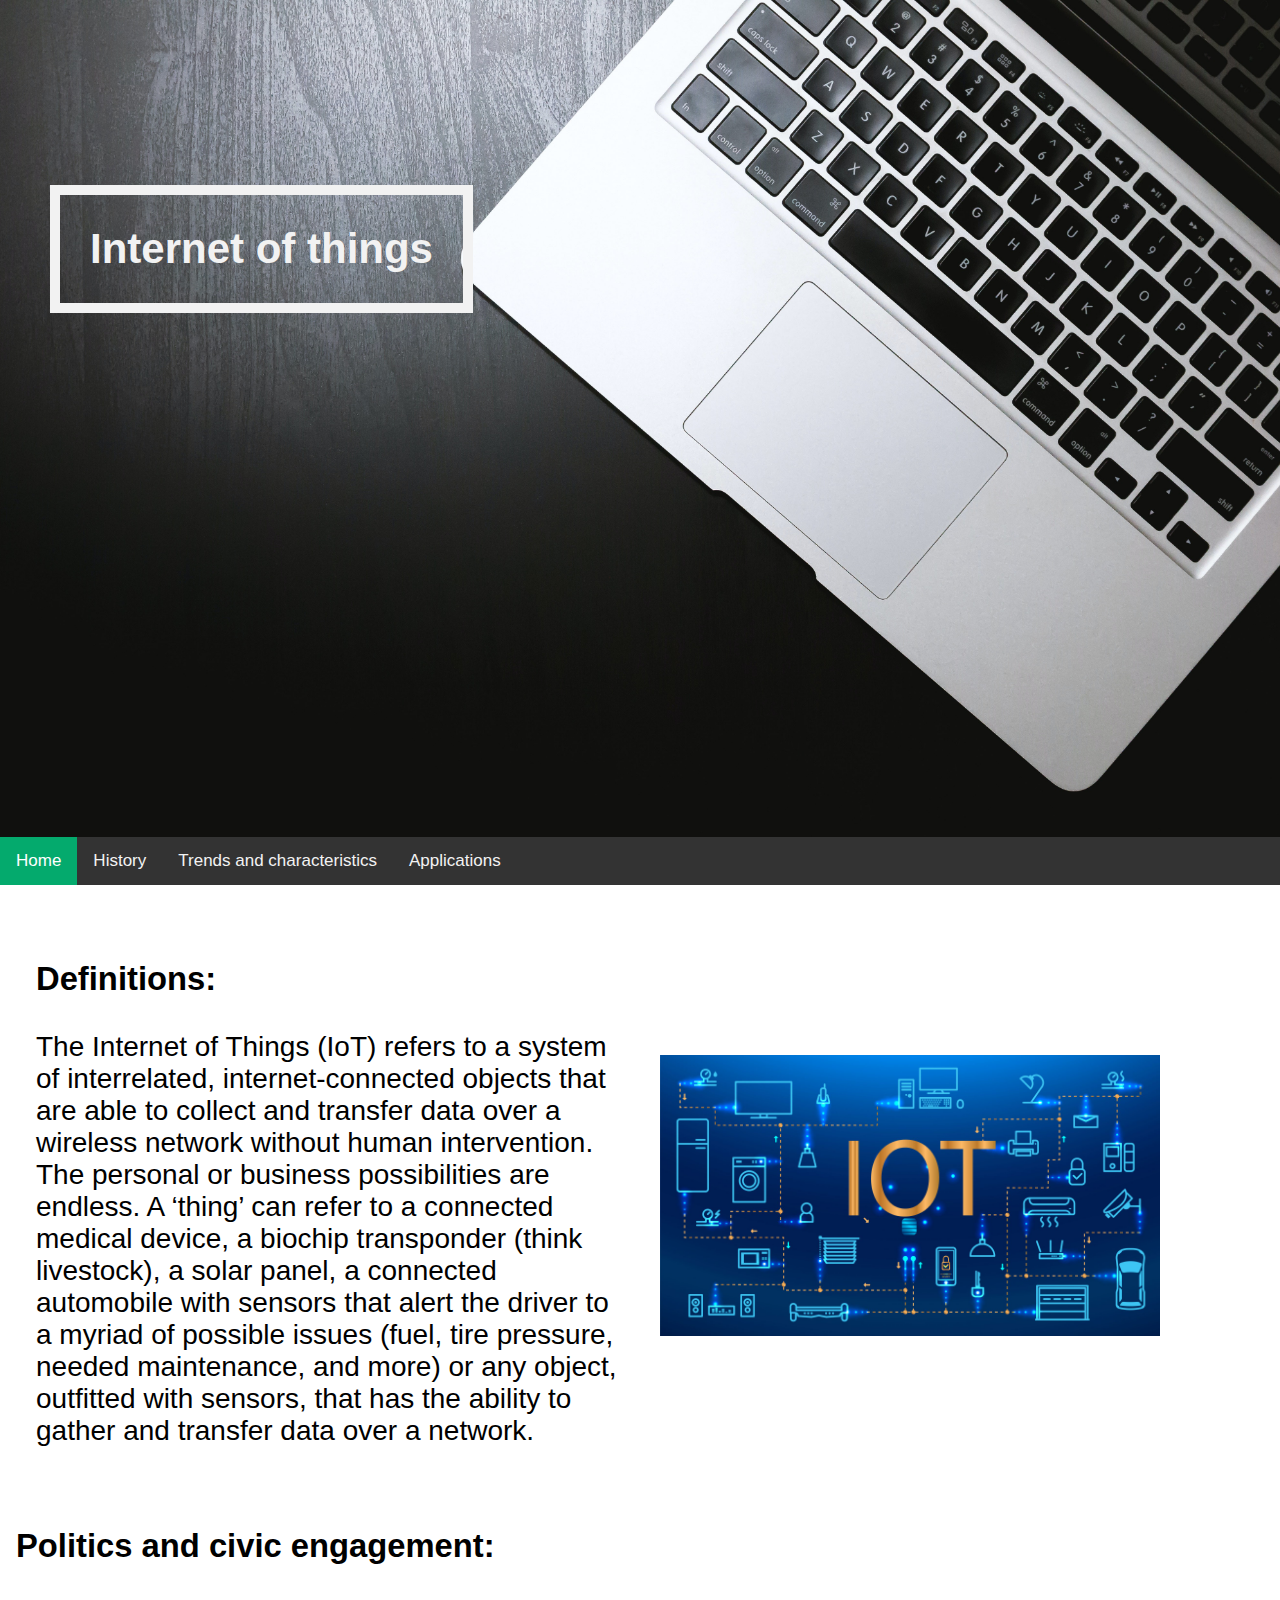
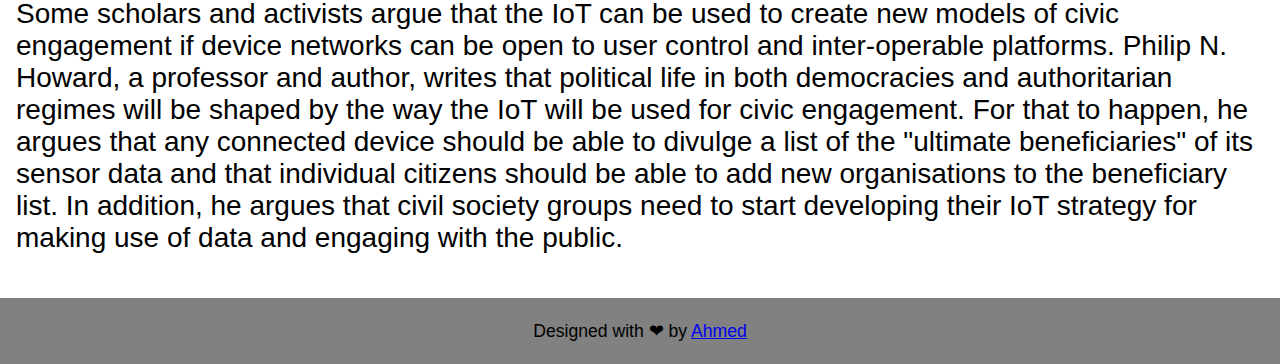
<file: index.html>
<!DOCTYPE html>
<html lang="en">
  <head>
    <meta charset="UTF-8" />
    <meta http-equiv="X-UA-Compatible" content="IE=edge" />
    <meta name="viewport" content="width=device-width, initial-scale=1.0" />
    <link rel="stylesheet" href="css/style.css" />
    <title>Internet of things | Website</title>
  </head>
  <body>
    <div class="header h1">
      <h2 class="hero-title">Internet of things</h2>
    </div>

    <div id="navbar">
      <a class="active" href="index.html">Home</a>
      <a href="history.html">History</a>
      <a href="importance.html">Trends and characteristics</a>
      <a href="applications.html">Applications</a>
      
    </div>

    <div class="content">
      <div class="row">
        <div class="column">
          <h3>Definitions:</h3>
          <p>
            The Internet of Things (IoT) refers to a system of interrelated, internet-connected objects that are able to collect and transfer data over a wireless network without human intervention.
            The personal or business possibilities are endless. A ‘thing’ can refer to a connected medical device, a biochip transponder (think livestock), a solar panel, a connected automobile with sensors that alert the driver to a myriad of possible issues (fuel, tire pressure, needed maintenance, and more) or any object, outfitted with sensors, that has the ability to gather and transfer data over a network.
          </p>
        </div>
        <div class="column">
          <br><br><br><br>
          <img src="1.jpg" alt="">
        </div>
      </div>
      <h3>Politics and civic engagement:</h3>
      <p>
        Some scholars and activists argue that the IoT can be used to create new models of civic engagement if device networks can be open to user control and inter-operable platforms. Philip N. Howard, a professor and author, writes that political life in both democracies and authoritarian regimes will be shaped by the way the IoT will be used for civic engagement. For that to happen, he argues that any connected device should be able to divulge a list of the "ultimate beneficiaries" of its sensor data and that individual citizens should be able to add new organisations to the beneficiary list. In addition, he argues that civil society groups need to start developing their IoT strategy for making use of data and engaging with the public.
      </p>
    </div>
    <div class="footer">
      <p>Designed with ❤ by <a href="#">Ahmed</a></p>
    </div>

    <script src="js/code.js"></script>
  </body>
</html>
</file>
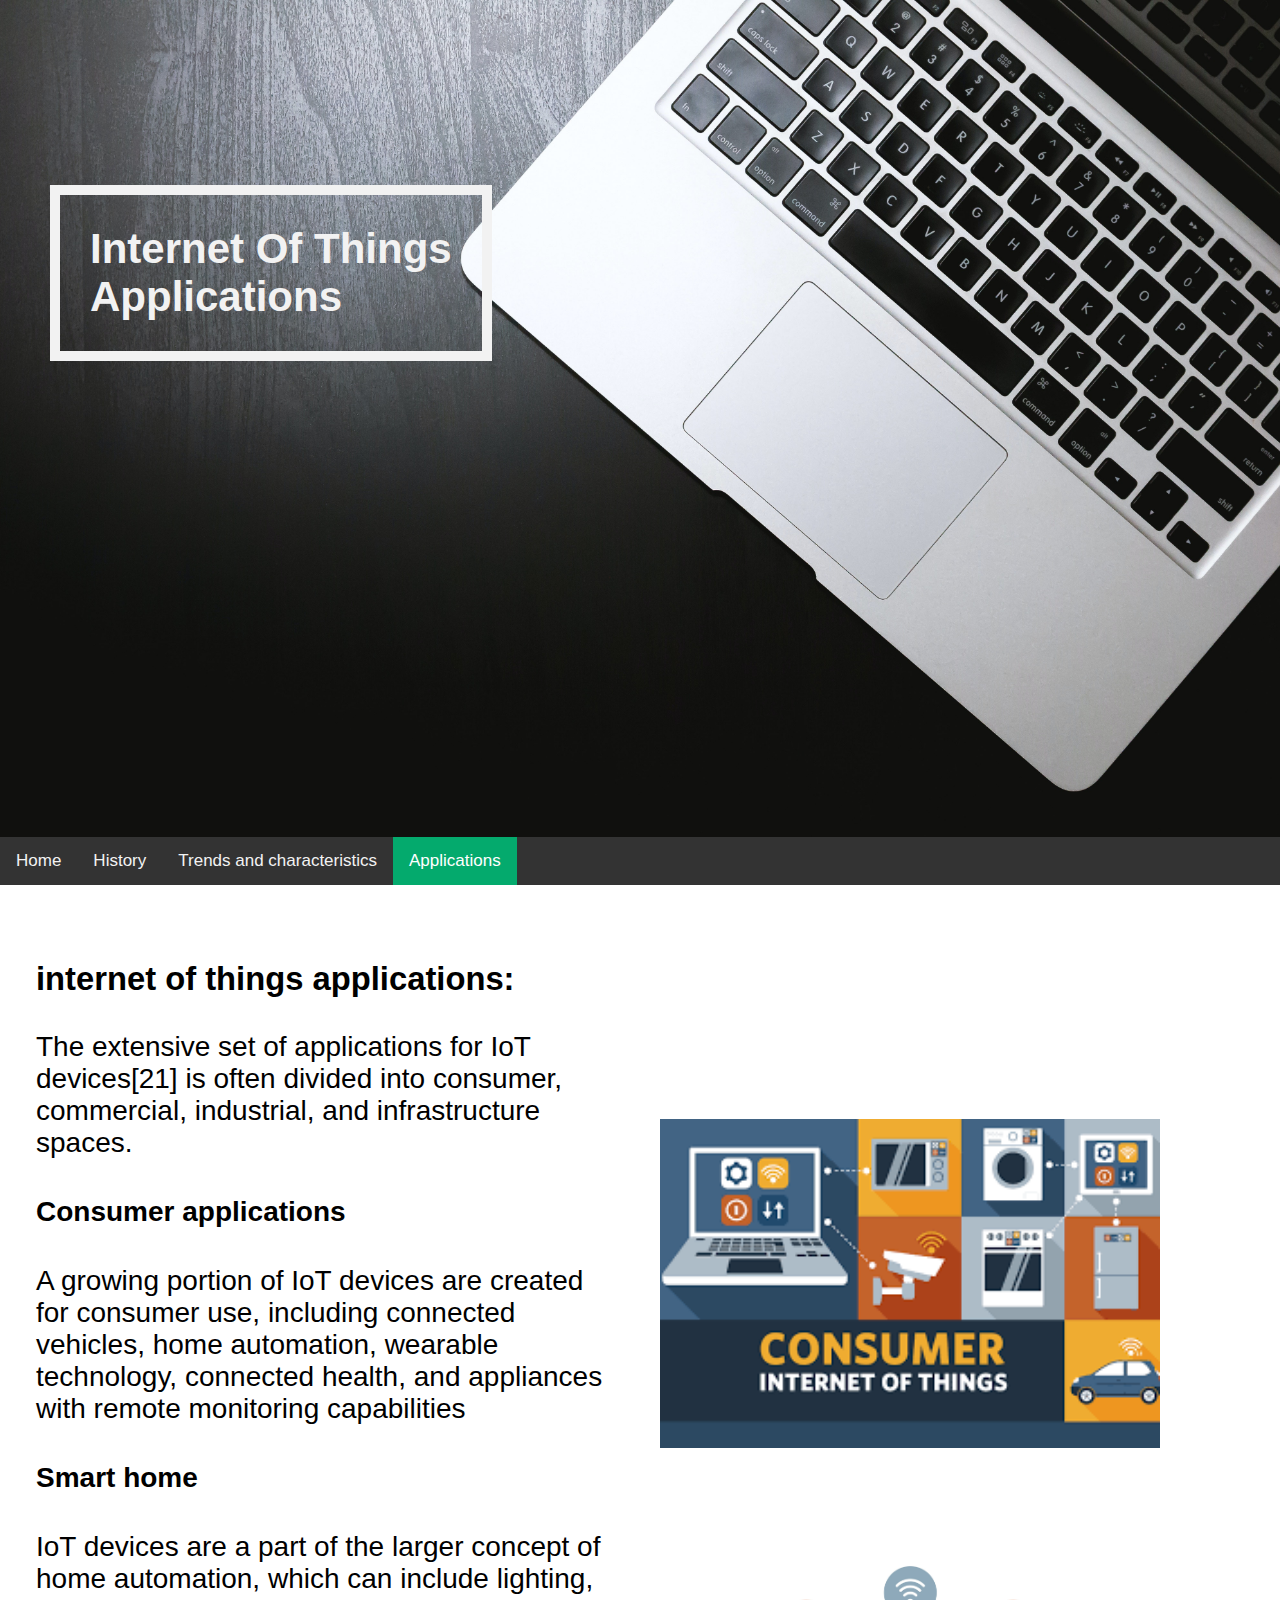
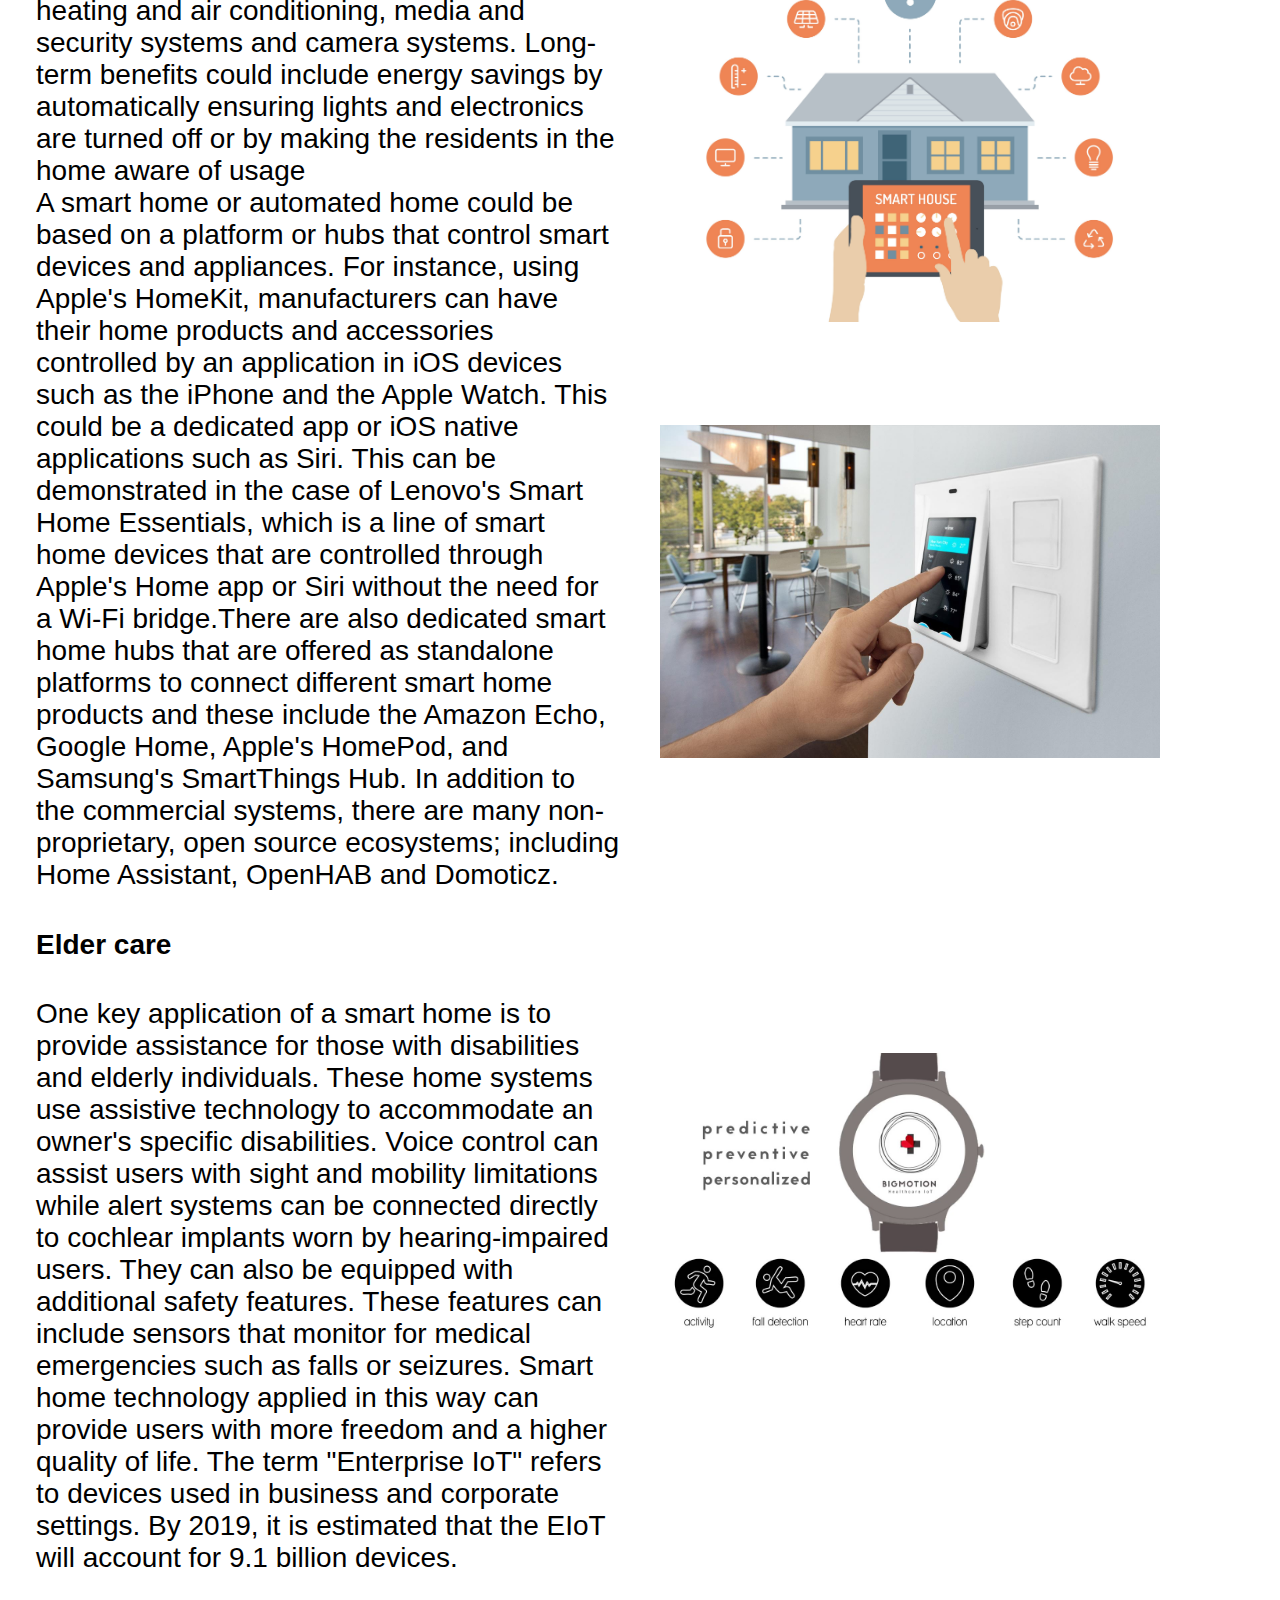
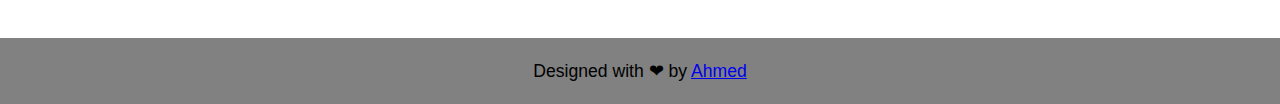
<file: applications.html>
<!DOCTYPE html>
<html lang="en">
  <head>
    <meta charset="UTF-8" />
    <meta http-equiv="X-UA-Compatible" content="IE=edge" />
    <meta name="viewport" content="width=device-width, initial-scale=1.0" />
    <link rel="stylesheet" href="css/style.css" />
    <title>History</title>
  </head>
  <body>
    <div class="header h4">
      <h2 class="hero-title">Internet Of Things <br>
      Applications</h2>
    </div>

    <div id="navbar">
      <a href="index.html">Home</a>
      <a href="history.html">History</a>
      <a href="importance.html">Trends and characteristics</a>
      <a class="active" href="applications.html">Applications</a>
   
    </div>

    <div class="content">
      <div class="row">
        <div class="column">
          <h3>internet of things applications:</h3>
          <p>
            The extensive set of applications for IoT devices[21] is often divided into consumer, commercial, industrial, and infrastructure spaces.
          </p>
          <h4>Consumer applications</h4>
          <p>A growing portion of IoT devices are created for consumer use, including connected vehicles, home automation, wearable technology, connected health, and appliances with remote monitoring capabilities</p>
          <h4>Smart home</h4>
          <p>IoT devices are a part of the larger concept of home automation, which can include lighting, heating and air conditioning, media and security systems and camera systems. Long-term benefits could include energy savings by automatically ensuring lights and electronics are turned off or by making the residents in the home aware of usage <br>
            A smart home or automated home could be based on a platform or hubs that control smart devices and appliances. For instance, using Apple's HomeKit, manufacturers can have their home products and accessories controlled by an application in iOS devices such as the iPhone and the Apple Watch. This could be a dedicated app or iOS native applications such as Siri. This can be demonstrated in the case of Lenovo's Smart Home Essentials, which is a line of smart home devices that are controlled through Apple's Home app or Siri without the need for a Wi-Fi bridge.There are also dedicated smart home hubs that are offered as standalone platforms to connect different smart home products and these include the Amazon Echo, Google Home, Apple's HomePod, and Samsung's SmartThings Hub. In addition to the commercial systems, there are many non-proprietary, open source ecosystems; including Home Assistant, OpenHAB and Domoticz.</p>
          <h4>Elder care</h4>
          <p>One key application of a smart home is to provide assistance for those with disabilities and elderly individuals. These home systems use assistive technology to accommodate an owner's specific disabilities. Voice control can assist users with sight and mobility limitations while alert systems can be connected directly to cochlear implants worn by hearing-impaired users. They can also be equipped with additional safety features. These features can include sensors that monitor for medical emergencies such as falls or seizures. Smart home technology applied in this way can provide users with more freedom and a higher quality of life.
            The term "Enterprise IoT" refers to devices used in business and corporate settings. By 2019, it is estimated that the EIoT will account for 9.1 billion devices.
            </p>
        </div>
        <div class="column">
          <br><br><br><br><br><br>
          <img src="22.png" alt=""><br><br><br><br>
          <img src="23.jpg" alt=""><br><br><br><br>
          <img src="24.jpg" alt=""><br><br><br><br><br><br><br><br><br><br>
          <img src="25.jpg" alt="">
        </div>
      </div>
      
    </div>
    <div class="footer">
      <p>Designed with ❤ by <a href="#">Ahmed</a></p>
    </div>

    <script src="js/code.js"></script>
  </body>
</html>
</file>
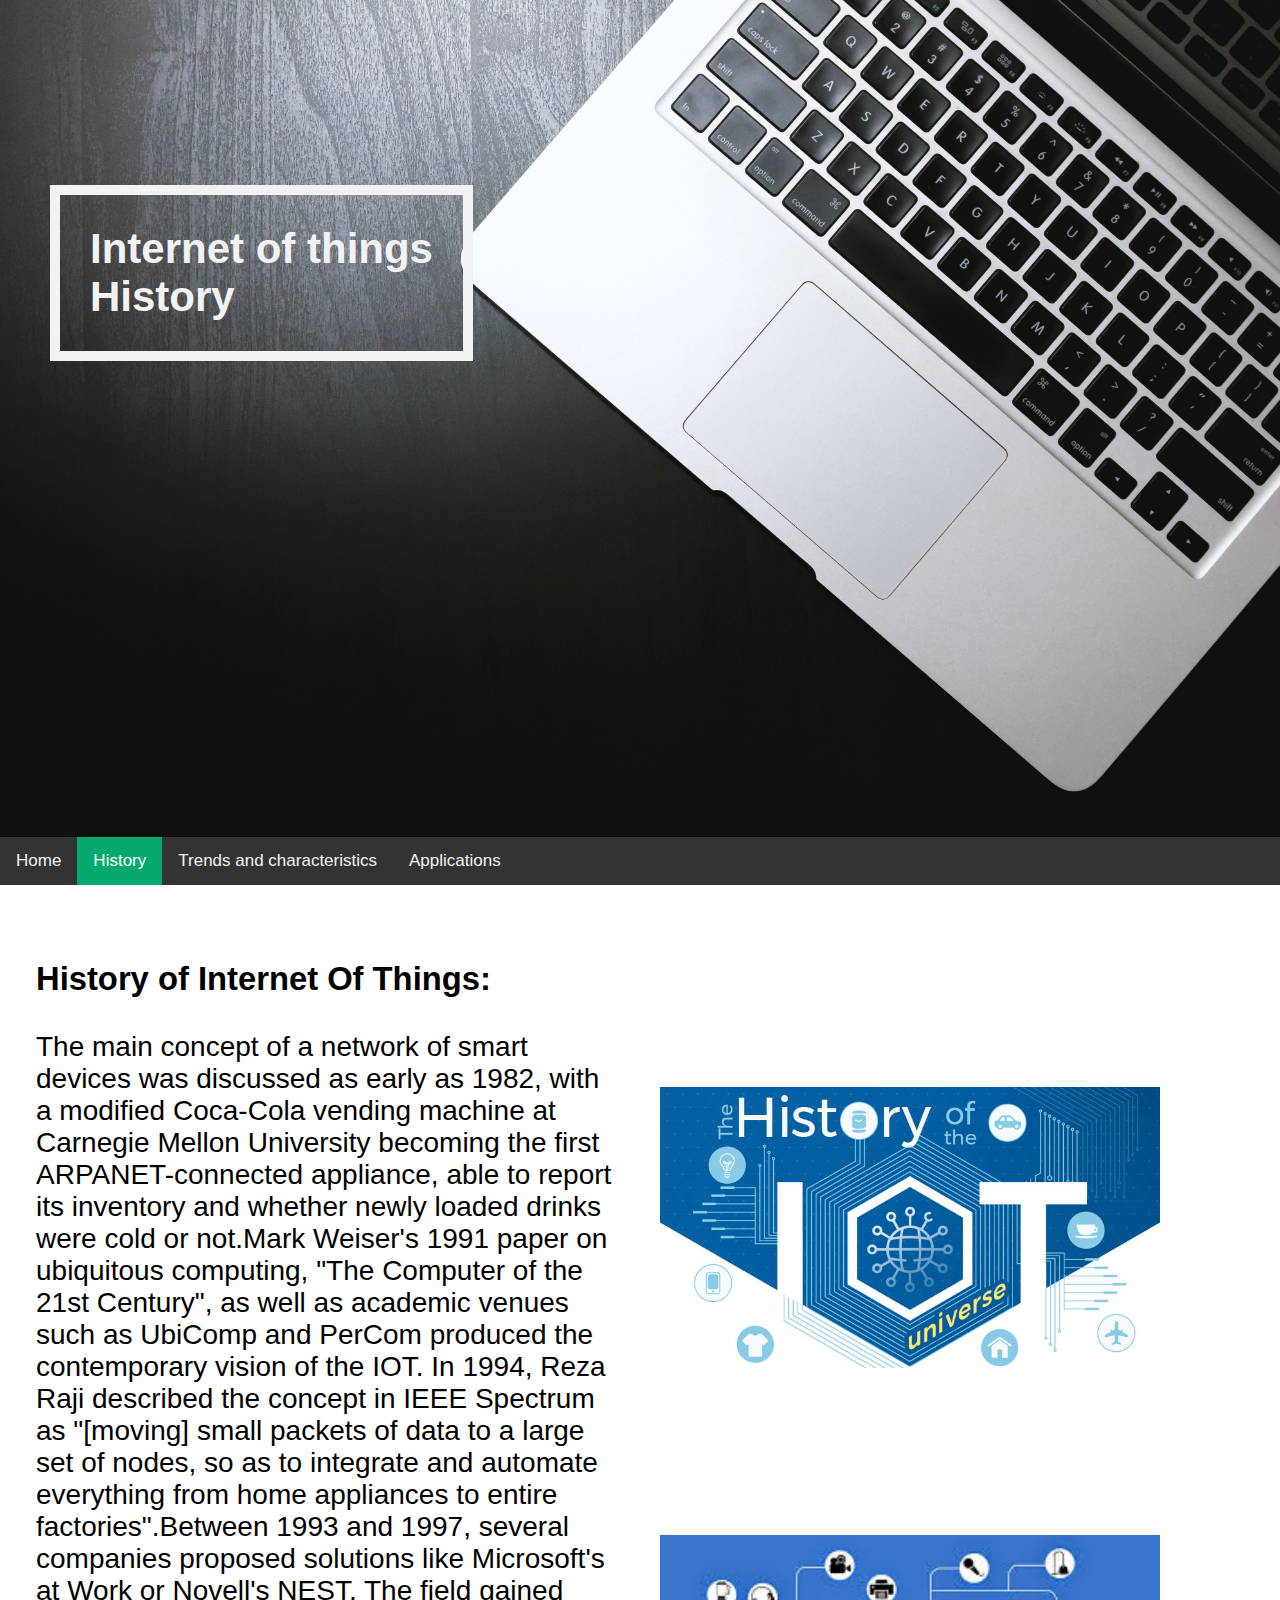
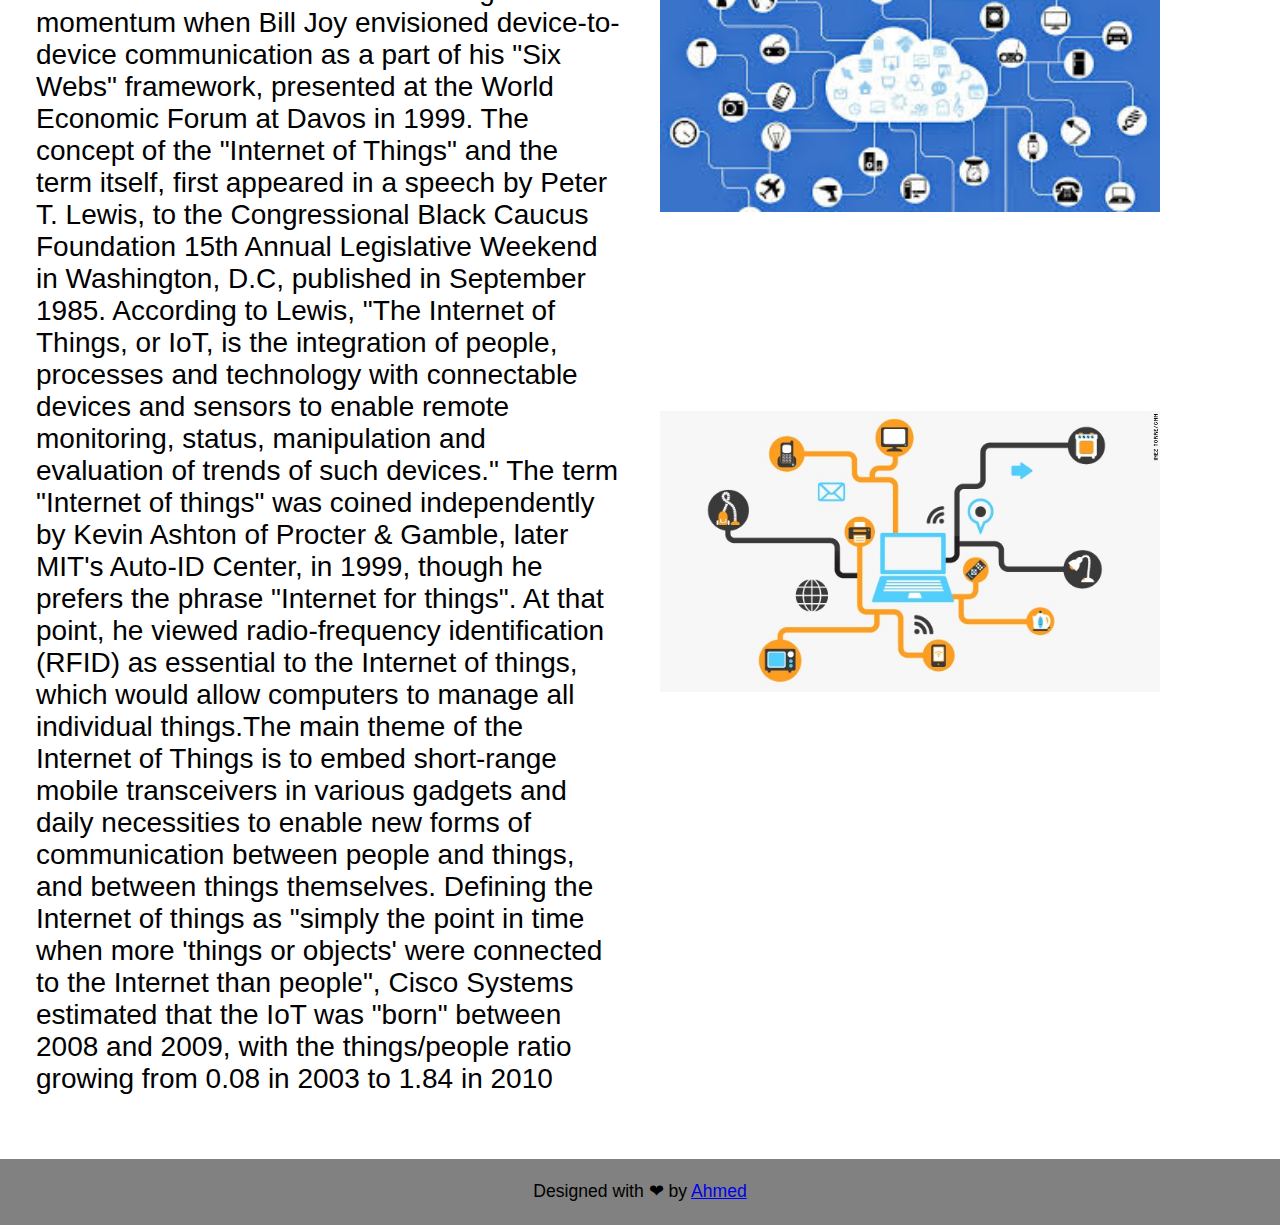
<file: history.html>
<!DOCTYPE html>
<html lang="en">
  <head>
    <meta charset="UTF-8" />
    <meta http-equiv="X-UA-Compatible" content="IE=edge" />
    <meta name="viewport" content="width=device-width, initial-scale=1.0" />
    <link rel="stylesheet" href="css/style.css" />
    <title>History</title>
  </head>
  <body>
    <div class="header h2">
      <h2 class="hero-title">Internet of things <br>
      History</h2>
    </div>

    <div id="navbar">
      <a href="index.html">Home</a>
      <a class="active" href="history.html">History</a>
      <a href="importance.html">Trends and characteristics</a>
      <a href="applications.html">Applications</a>
     
    </div>

    <div class="content">
      <div class="row">
        <div class="column">
          <h3>History of Internet Of Things:</h3>
          <p>
            The main concept of a network of smart devices was discussed as early as 1982, with a modified Coca-Cola vending machine at Carnegie Mellon University becoming the first ARPANET-connected appliance, able to report its inventory and whether newly loaded drinks were cold or not.Mark Weiser's 1991 paper on ubiquitous computing, "The Computer of the 21st Century", as well as academic venues such as UbiComp and PerCom produced the contemporary vision of the IOT. In 1994, Reza Raji described the concept in IEEE Spectrum as "[moving] small packets of data to a large set of nodes, so as to integrate and automate everything from home appliances to entire factories".Between 1993 and 1997, several companies proposed solutions like Microsoft's at Work or Novell's NEST. The field gained momentum when Bill Joy envisioned device-to-device communication as a part of his "Six Webs" framework, presented at the World Economic Forum at Davos in 1999.

            The concept of the "Internet of Things" and the term itself, first appeared in a speech by Peter T. Lewis, to the Congressional Black Caucus Foundation 15th Annual Legislative Weekend in Washington, D.C, published in September 1985. According to Lewis, "The Internet of Things, or IoT, is the integration of people, processes and technology with connectable devices and sensors to enable remote monitoring, status, manipulation and evaluation of trends of such devices."

            The term "Internet of things" was coined independently by Kevin Ashton of Procter & Gamble, later MIT's Auto-ID Center, in 1999, though he prefers the phrase "Internet for things". At that point, he viewed radio-frequency identification (RFID) as essential to the Internet of things, which would allow computers to manage all individual things.The main theme of the Internet of Things is to embed short-range mobile transceivers in various gadgets and daily necessities to enable new forms of communication between people and things, and between things themselves.

            Defining the Internet of things as "simply the point in time when more 'things or objects' were connected to the Internet than people", Cisco Systems estimated that the IoT was "born" between 2008 and 2009, with the things/people ratio growing from 0.08 in 2003 to 1.84 in 2010
          </p>
        </div>
        <div class="column">
          <br><br><br><br><br>
          <img src="3.jpg" alt=""><br><br><br><br><br><br>
          <img src="20.jpg" alt=""><br><br><br><br><br><br><br>
          <img src="21.jpg" alt="">
        </div>
      </div>
      
    </div>
    <div class="footer">
      <p>Designed with ❤ by <a href="#">Ahmed</a></p>
    </div>

    <script src="js/code.js"></script>
  </body>
</html>
</file>
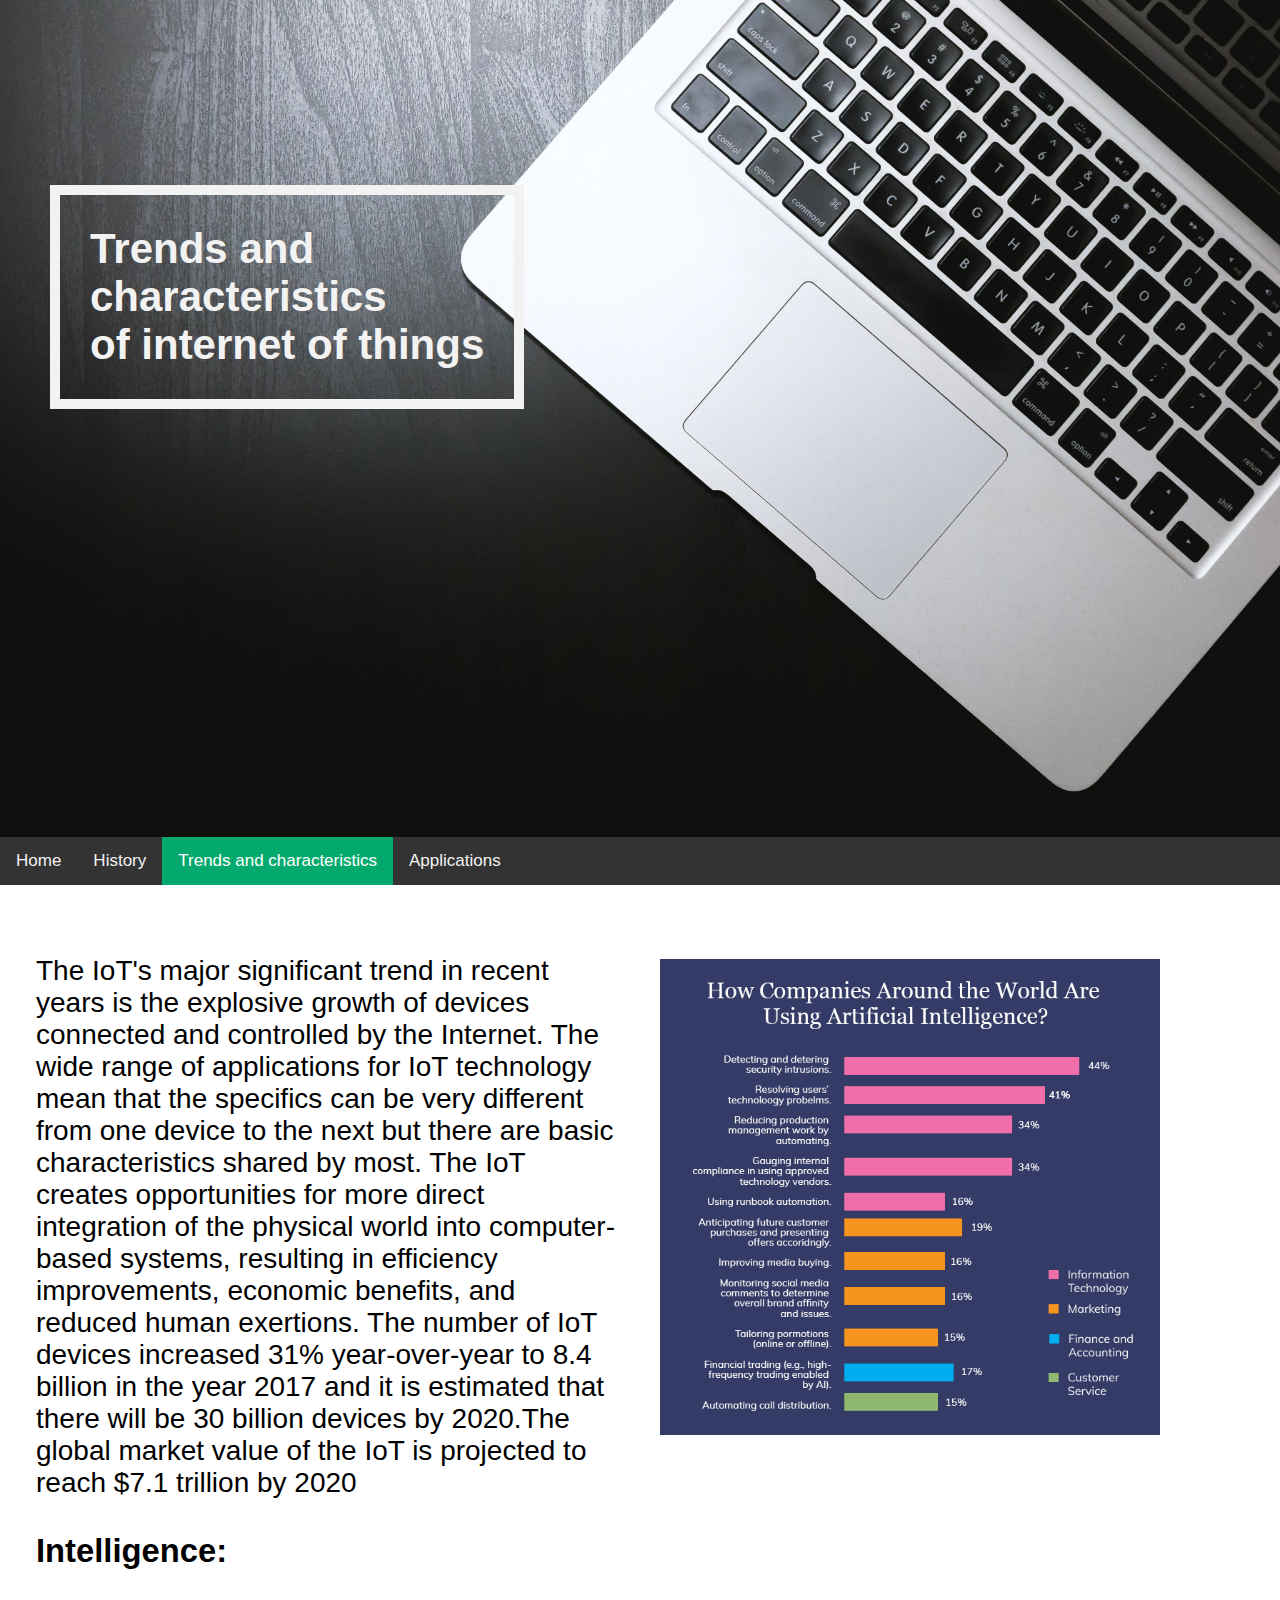
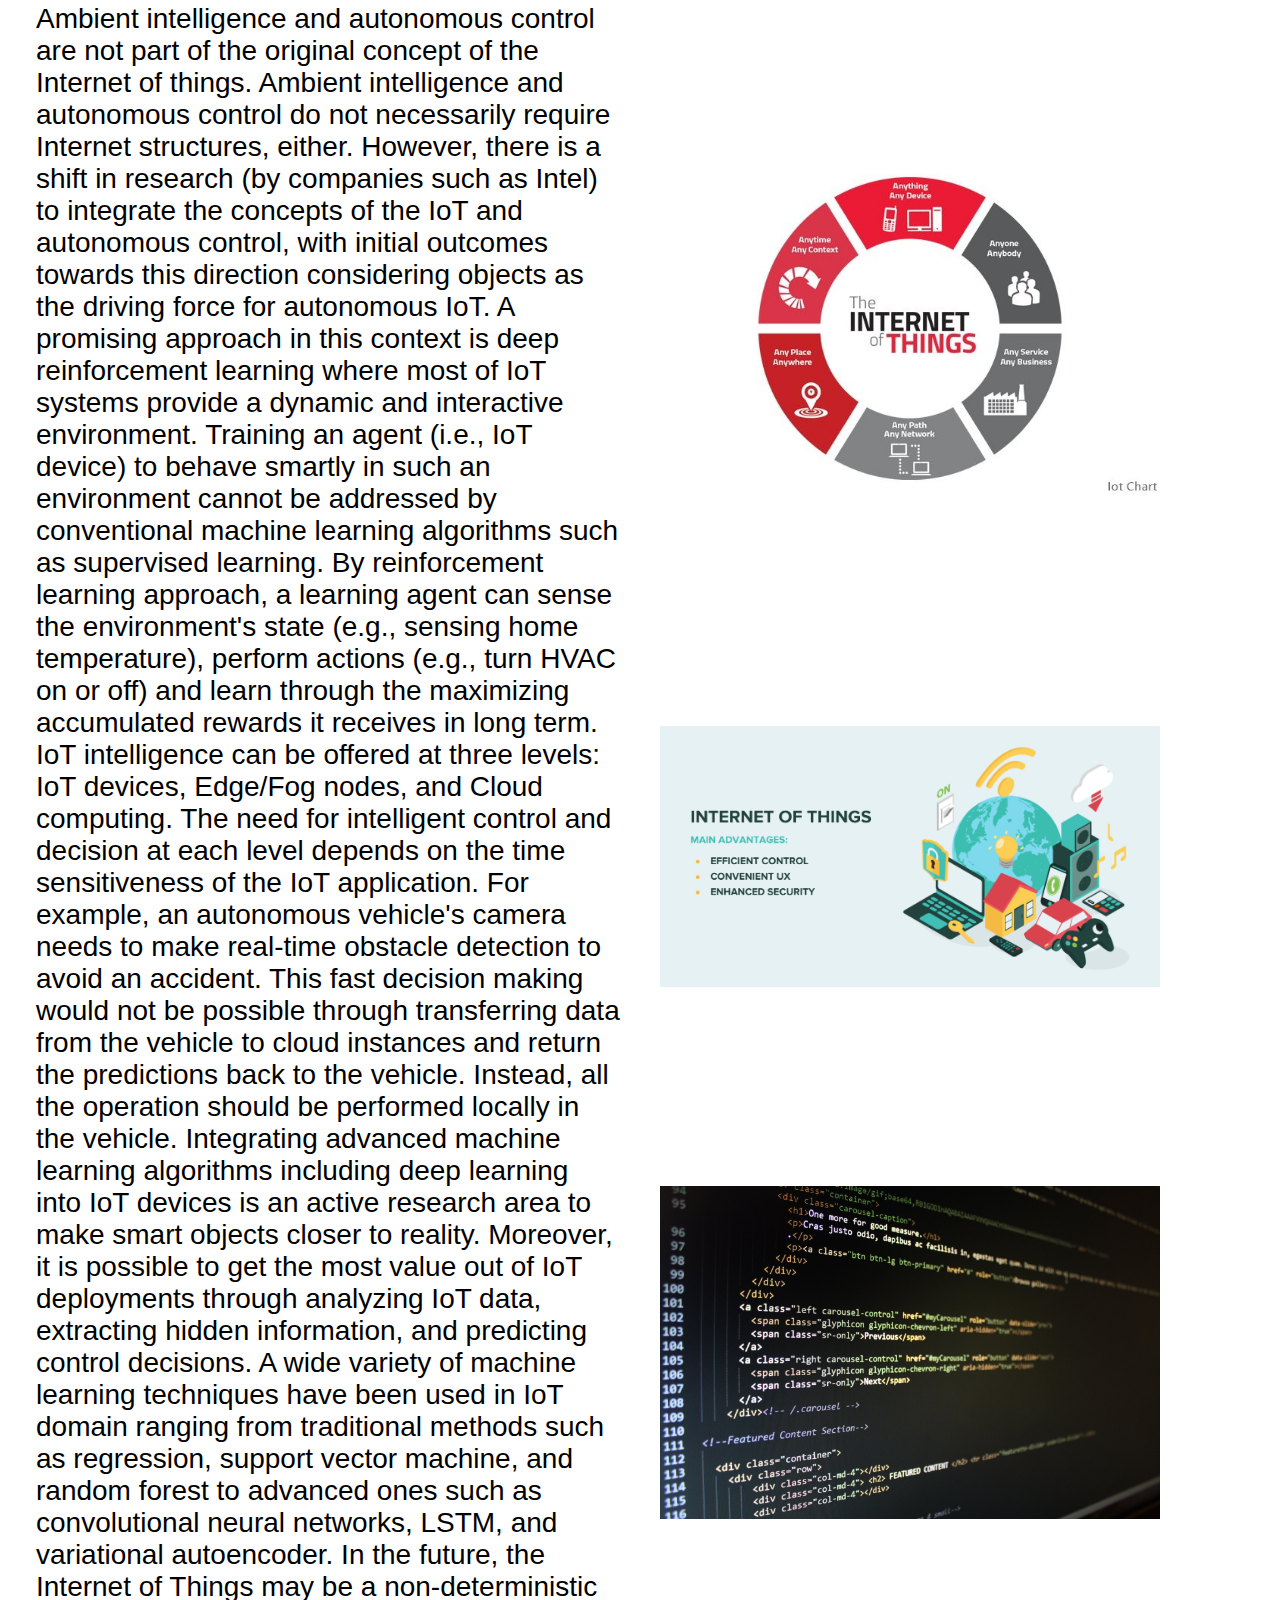
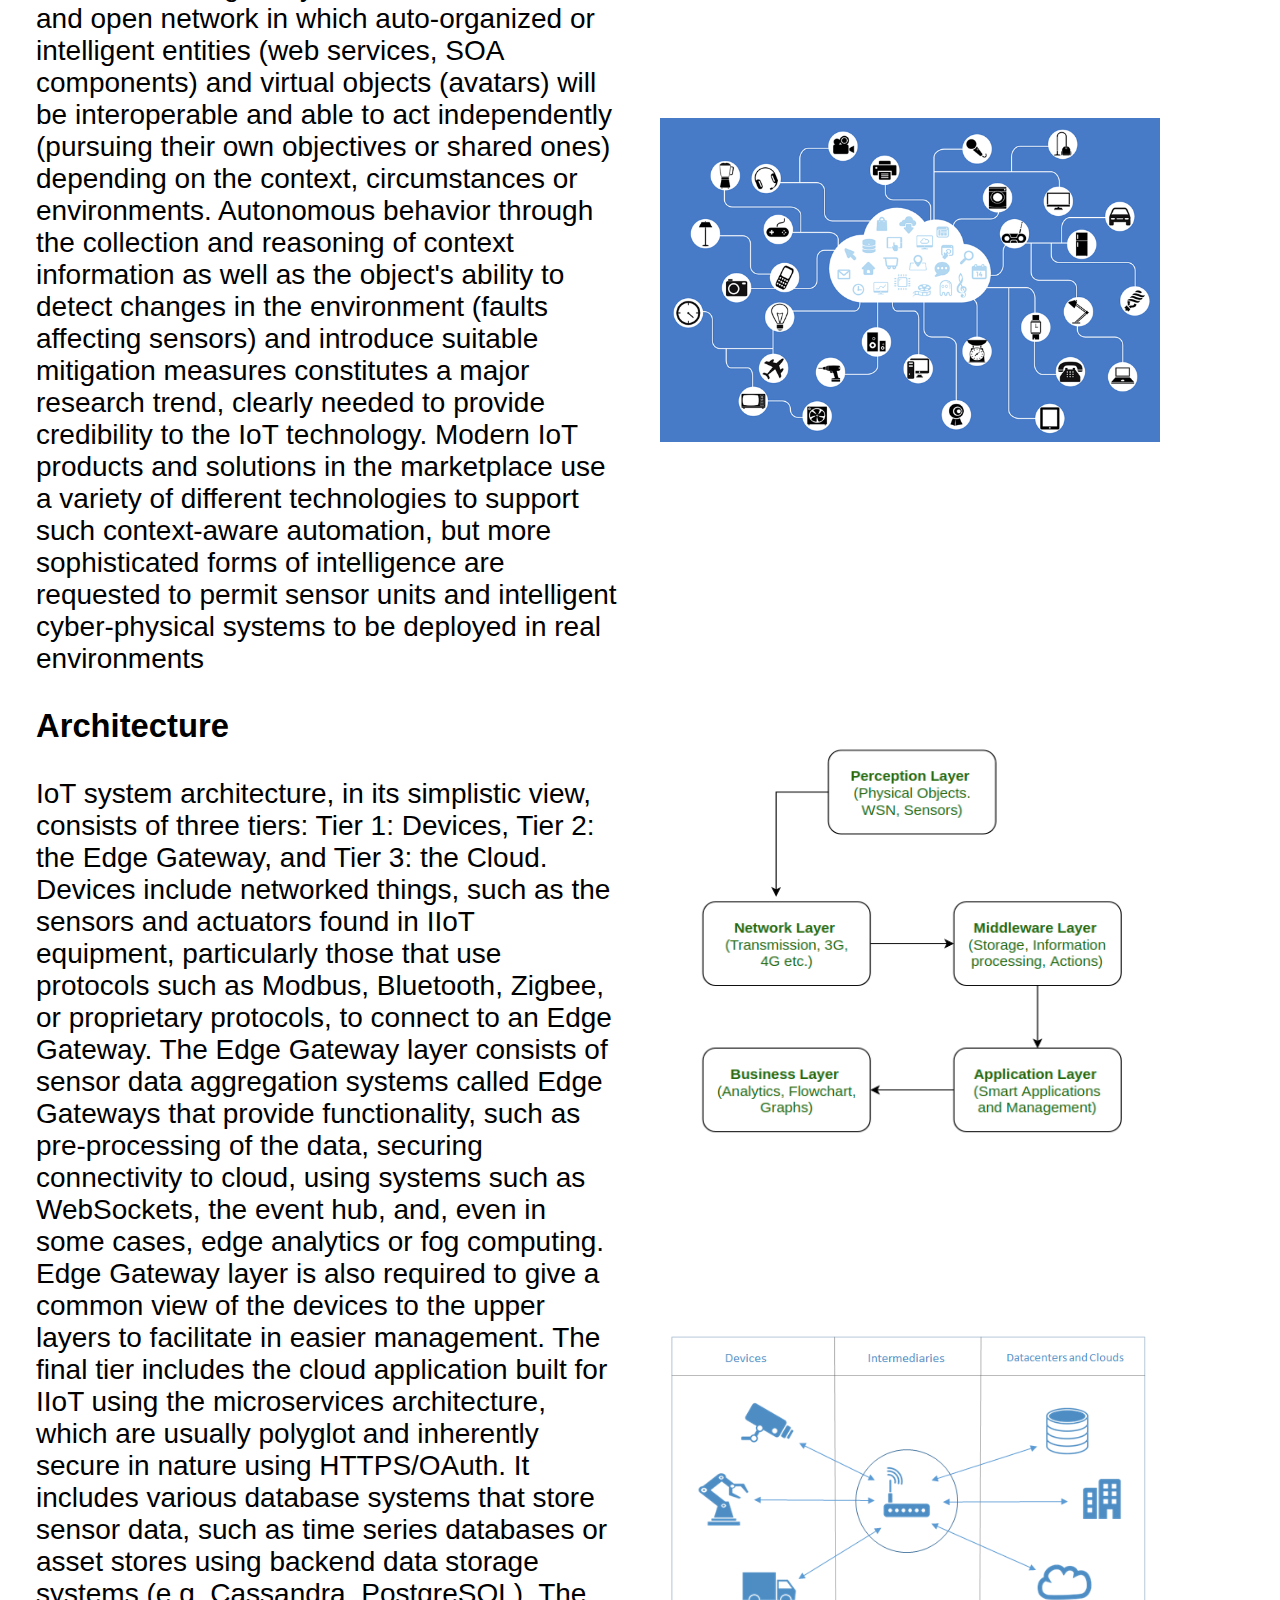
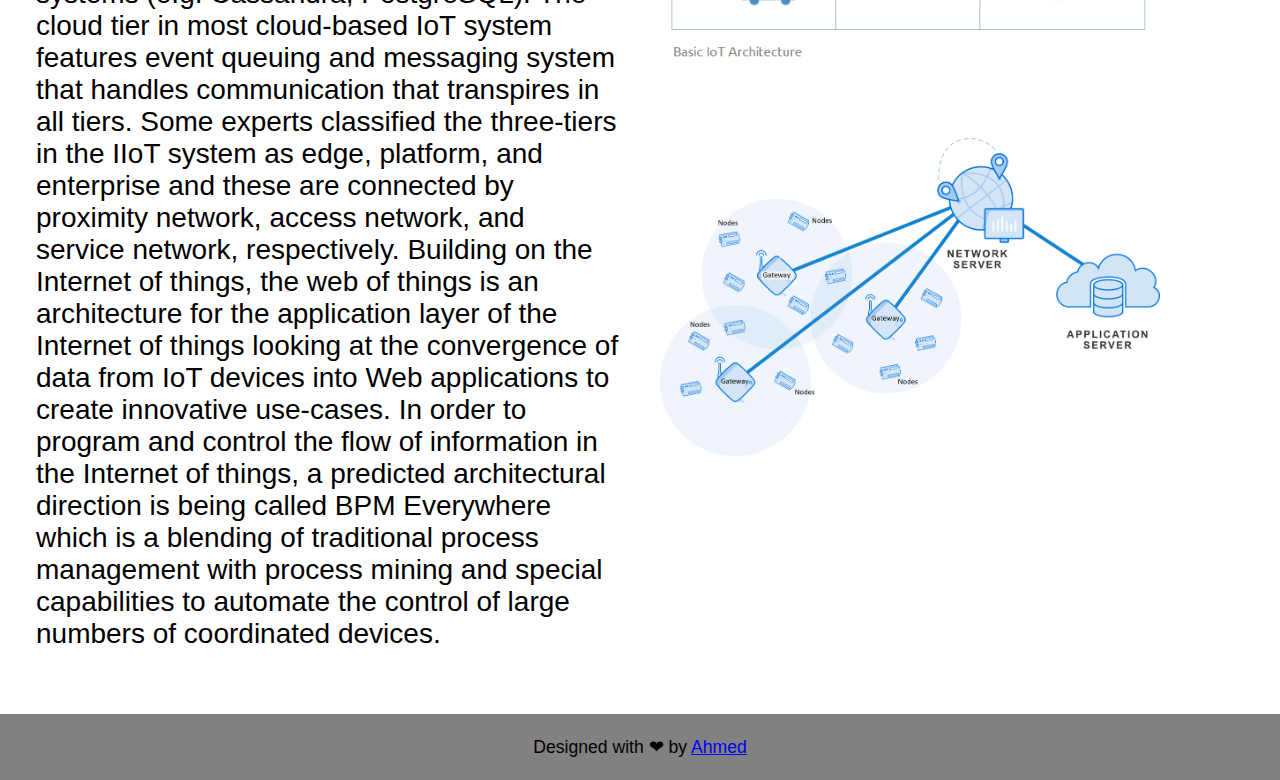
<file: importance.html>
<!DOCTYPE html>
<html lang="en">
  <head>
    <meta charset="UTF-8" />
    <meta http-equiv="X-UA-Compatible" content="IE=edge" />
    <meta name="viewport" content="width=device-width, initial-scale=1.0" />
    <link rel="stylesheet" href="css/style.css" />
    <title>History</title>
  </head>
  <body>
    <div class="header h3">
      <h2 class="hero-title">Trends and <br> characteristics <br> of internet of things</h2>
      
    </div>

    <div id="navbar">
      <a href="index.html">Home</a>
      <a href="history.html">History</a>
      <a class="active" href="importance.html">Trends and characteristics</a>
      <a href="applications.html">Applications</a>
     
    </div>

    <div class="content">
      <div class="row">
        <div class="column">
          <p>The IoT's major significant trend in recent years is the explosive growth of devices connected and controlled by the Internet. The wide range of applications for IoT technology mean that the specifics can be very different from one device to the next but there are basic characteristics shared by most.

            The IoT creates opportunities for more direct integration of the physical world into computer-based systems, resulting in efficiency improvements, economic benefits, and reduced human exertions.
            
            The number of IoT devices increased 31% year-over-year to 8.4 billion in the year 2017 and it is estimated that there will be 30 billion devices by 2020.The global market value of the IoT is projected to reach $7.1 trillion by 2020</p>
          <h3>Intelligence:</h3>
          <p>
            Ambient intelligence and autonomous control are not part of the original concept of the Internet of things. Ambient intelligence and autonomous control do not necessarily require Internet structures, either. However, there is a shift in research (by companies such as Intel) to integrate the concepts of the IoT and autonomous control, with initial outcomes towards this direction considering objects as the driving force for autonomous IoT. A promising approach in this context is deep reinforcement learning where most of IoT systems provide a dynamic and interactive environment. Training an agent (i.e., IoT device) to behave smartly in such an environment cannot be addressed by conventional machine learning algorithms such as supervised learning. By reinforcement learning approach, a learning agent can sense the environment's state (e.g., sensing home temperature), perform actions (e.g., turn HVAC on or off) and learn through the maximizing accumulated rewards it receives in long term.

            IoT intelligence can be offered at three levels: IoT devices, Edge/Fog nodes, and Cloud computing. The need for intelligent control and decision at each level depends on the time sensitiveness of the IoT application. For example, an autonomous vehicle's camera needs to make real-time obstacle detection to avoid an accident. This fast decision making would not be possible through transferring data from the vehicle to cloud instances and return the predictions back to the vehicle. Instead, all the operation should be performed locally in the vehicle. Integrating advanced machine learning algorithms including deep learning into IoT devices is an active research area to make smart objects closer to reality. Moreover, it is possible to get the most value out of IoT deployments through analyzing IoT data, extracting hidden information, and predicting control decisions. A wide variety of machine learning techniques have been used in IoT domain ranging from traditional methods such as regression, support vector machine, and random forest to advanced ones such as convolutional neural networks, LSTM, and variational autoencoder.

            In the future, the Internet of Things may be a non-deterministic and open network in which auto-organized or intelligent entities (web services, SOA components) and virtual objects (avatars) will be interoperable and able to act independently (pursuing their own objectives or shared ones) depending on the context, circumstances or environments. Autonomous behavior through the collection and reasoning of context information as well as the object's ability to detect changes in the environment (faults affecting sensors) and introduce suitable mitigation measures constitutes a major research trend, clearly needed to provide credibility to the IoT technology. Modern IoT products and solutions in the marketplace use a variety of different technologies to support such context-aware automation, but more sophisticated forms of intelligence are requested to permit sensor units and intelligent cyber-physical systems to be deployed in real environments
          </p>
          <h3>Architecture</h3>
          <p>IoT system architecture, in its simplistic view, consists of three tiers: Tier 1: Devices, Tier 2: the Edge Gateway, and Tier 3: the Cloud. Devices include networked things, such as the sensors and actuators found in IIoT equipment, particularly those that use protocols such as Modbus, Bluetooth, Zigbee, or proprietary protocols, to connect to an Edge Gateway. The Edge Gateway layer consists of sensor data aggregation systems called Edge Gateways that provide functionality, such as pre-processing of the data, securing connectivity to cloud, using systems such as WebSockets, the event hub, and, even in some cases, edge analytics or fog computing. Edge Gateway layer is also required to give a common view of the devices to the upper layers to facilitate in easier management. The final tier includes the cloud application built for IIoT using the microservices architecture, which are usually polyglot and inherently secure in nature using HTTPS/OAuth. It includes various database systems that store sensor data, such as time series databases or asset stores using backend data storage systems (e.g. Cassandra, PostgreSQL). The cloud tier in most cloud-based IoT system features event queuing and messaging system that handles communication that transpires in all tiers. Some experts classified the three-tiers in the IIoT system as edge, platform, and enterprise and these are connected by proximity network, access network, and service network, respectively.

            Building on the Internet of things, the web of things is an architecture for the application layer of the Internet of things looking at the convergence of data from IoT devices into Web applications to create innovative use-cases. In order to program and control the flow of information in the Internet of things, a predicted architectural direction is being called BPM Everywhere which is a blending of traditional process management with process mining and special capabilities to automate the control of large numbers of coordinated devices.</p>
        </div>
        <div class="column">
          <br>
          <img src="26.png" alt=""><br><br><br><br><br><br><br><br><br><br><br>
          <img src="14.jpg" alt=""><br><br><br><br><br><br><br><br>
          <img src="15.png" alt=""><br><br><br><br><br><br><br>
          <img src="8.jpg" alt=""><br><br><br><br><br><br><br>
          <img src="16.png" alt=""><br><br><br><br><br><br><br><br><br><br>
          <img src="17.png" alt=""><br><br><br><br><br><br>
          <img src="18.png" alt=""><br><br><br>
          <img src="19.png" alt="">
        </div>
      </div>
     
    </div>
    <div class="footer">
      <p>Designed with ❤ by <a href="#">Ahmed</a></p>
    </div>
    </div>
   

    <script src="js/code.js"></script>
  </body>
</html>
</file>
<file: css/style.css>
body {
  margin: 0;
  font-size: 28px;
  font-family: Arial, Helvetica, sans-serif;
}

* {
  box-sizing: border-box;
}

.header {
  background-position: top center;
  background-repeat: no-repeat;
  background-size: cover;
  background-attachment: fixed;
  padding-left: 50px;
  padding-top: 150px;
  min-height: 93vh;
}

.h1 {
  background-image: url(../img/12.jpg);
}

.h2 {
  background-image: url(../img/12.jpg);
}

.h3 {
  background-image: url(../img/12.jpg);
}

.h4 {
  background-image: url(../img/12.jpg);
}

.h5 {
  background-image: url(../img/12.jpg);
}

.header h2 {
  color: #f2f2f2;
  border: #f2f2f2 10px solid;
  padding: 30px;
  display: inline-block;
}

.header p {
  font-size: 1.2rem;
  line-height: 1.5em;
}

#navbar {
  overflow: hidden;
  background-color: #333;
}

#navbar a {
  float: left;
  display: block;
  color: #f2f2f2;
  text-align: center;
  padding: 14px 16px;
  text-decoration: none;
  font-size: 17px;
}

#navbar a:hover {
  background-color: #ddd;
  color: black;
}

#navbar a.active {
  background-color: #04aa6d;
  color: white;
}

.content {
  padding: 16px;
}

.column {
  float: left;
  width: 50%;
  margin-top: 6px;
  padding: 20px;
}

.column img {
  width: 500px;
}
.row:after {
  content: "";
  display: table;
  clear: both;
}

.footer {
  padding: 5px;
  background-color: rgb(129, 129, 129);
}

.footer p {
  font-size: 1.1rem;
  text-align: center;
}

.sticky {
  position: fixed;
  top: 0;
  width: 100%;
}

.sticky + .content {
  padding-top: 60px;
}
</file>
